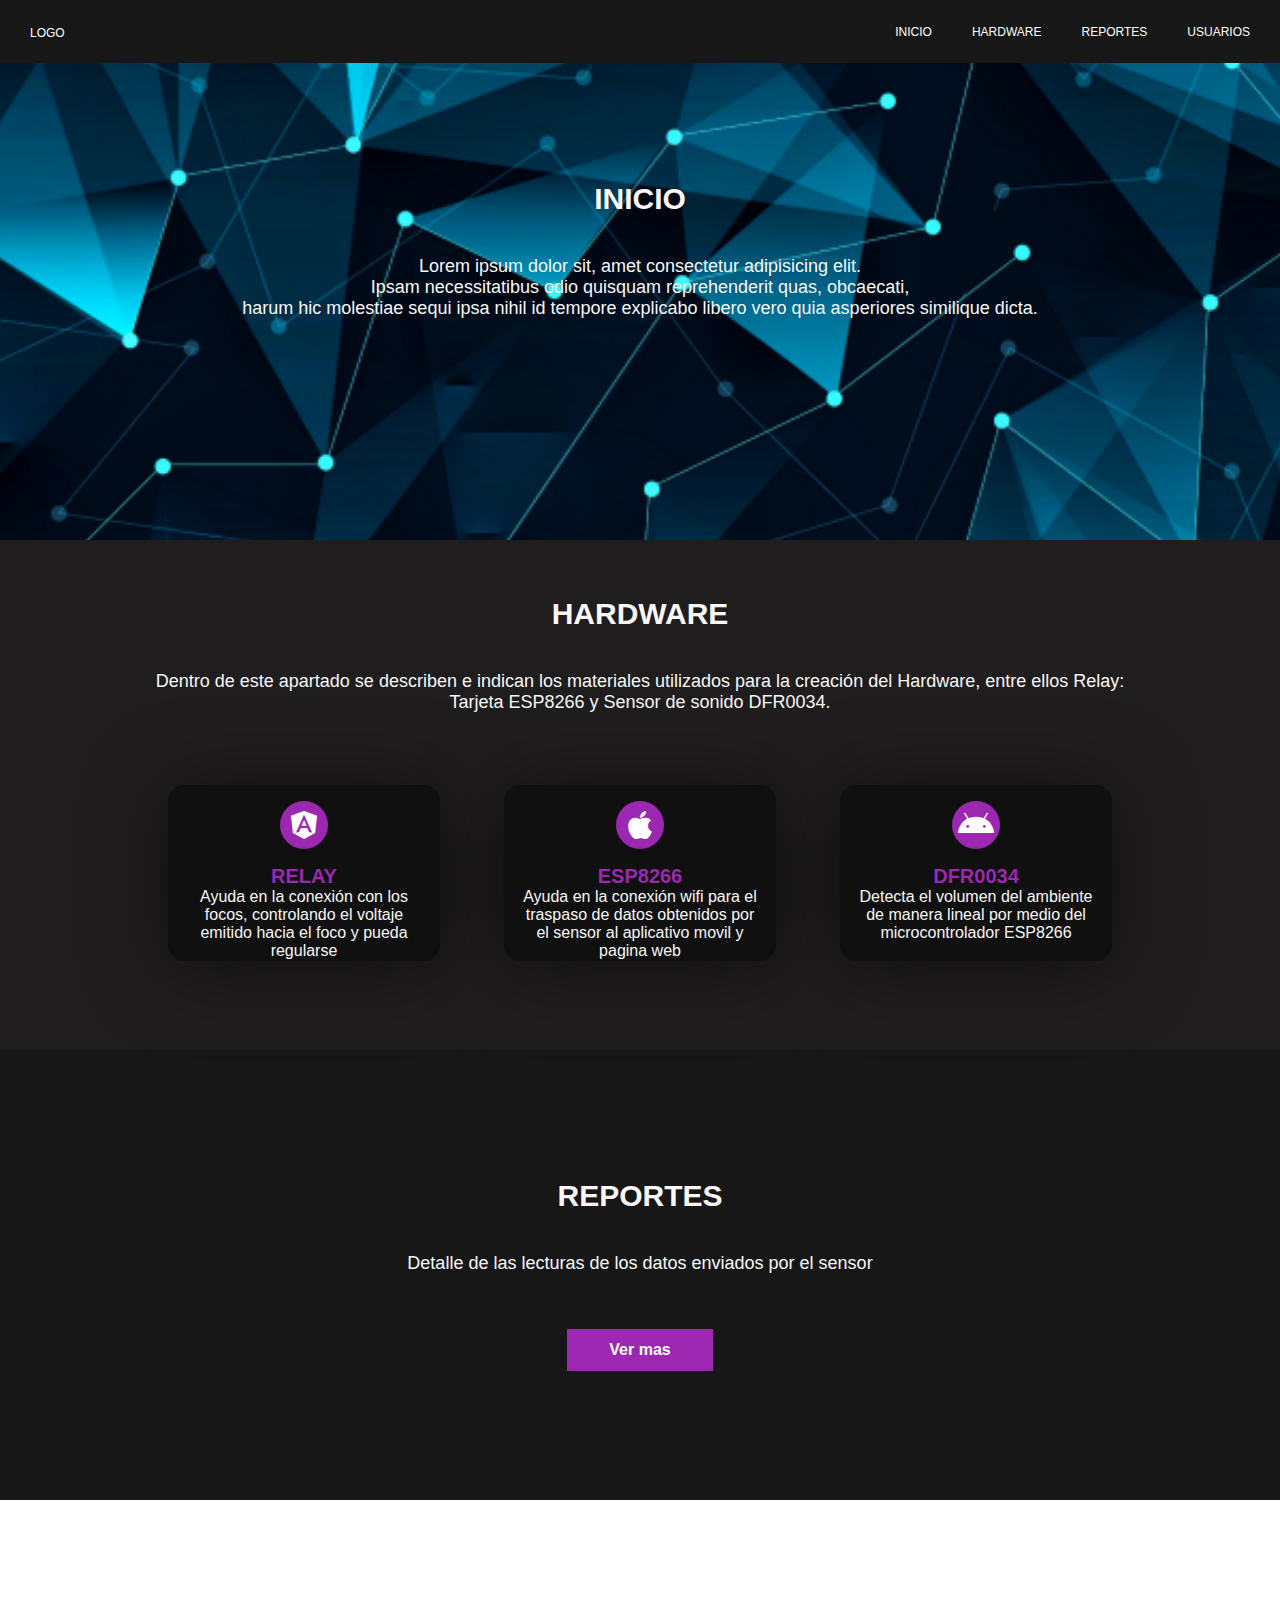
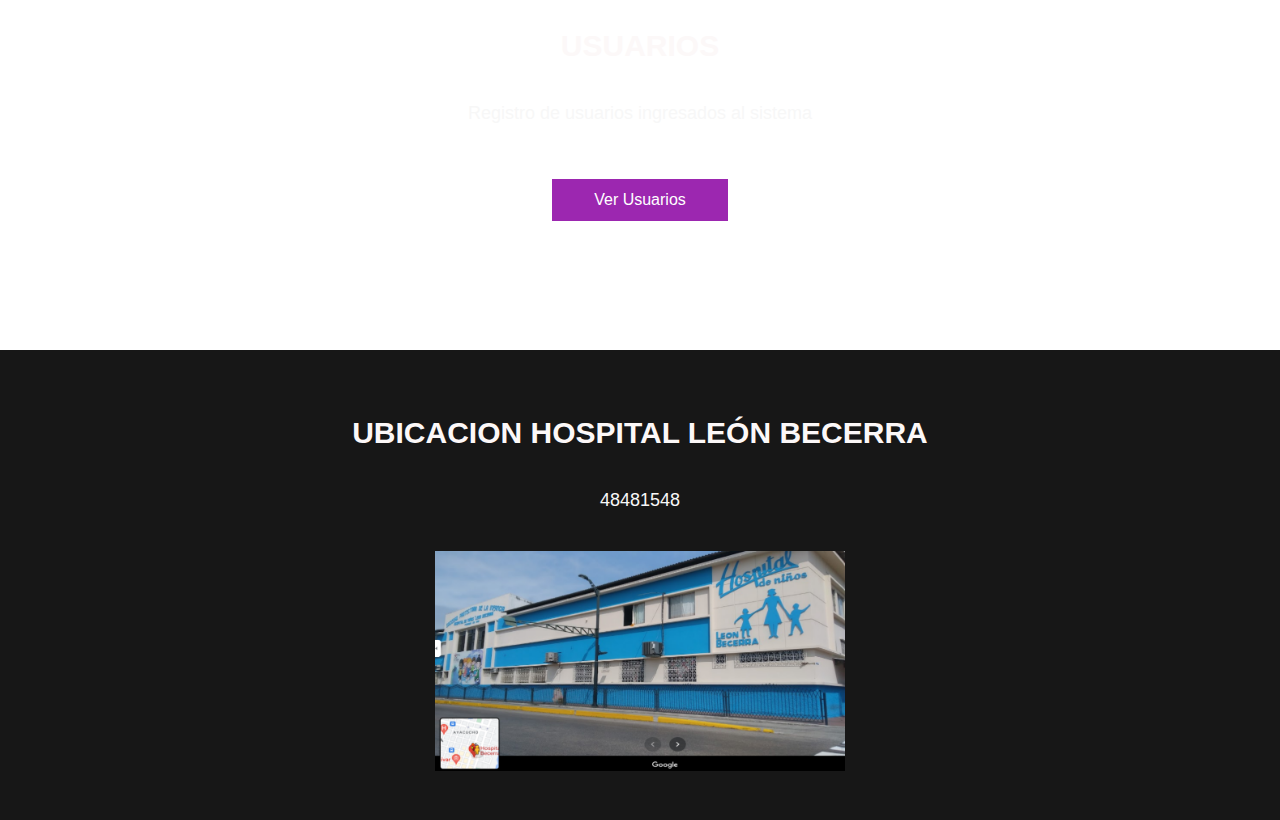
<file: pageweb/index.html>
<!DOCTYPE html>
<html lang="en">
<head>
    <meta charset="UTF-8">
    <meta http-equiv="X-UA-Compatible" content="IE=edge">
    <meta name="viewport" content="width=device-width, initial-scale=1.0">
    <link rel="stylesheet" href="https://cdnjs.cloudflare.com/ajax/libs/font-awesome/5.15.1/css/all.min.css">
    <link rel="stylesheet" href="style.css">
    <title>Decibelimetro</title>

</head>
<body>

    <div class="head">

        <div class="logo">
            <a href="#">Logo</a>
        </div>

        <nav class="navbar">
            <a href="#">Inicio</a>
            <a href="#">Hardware</a>
            <a href="#">Reportes</a>
            <a href="#">Usuarios</a>
            
        </nav>

    </div>

    <header class="content header">
        <h2 class="title">Inicio</h2>
        <p>
            Lorem ipsum dolor sit, amet consectetur adipisicing elit. <br> Ipsam necessitatibus odio quisquam reprehenderit quas, 
             obcaecati,<br> harum hic molestiae sequi ipsa nihil id tempore explicabo 
            libero vero quia asperiores similique dicta.
        </p>
    </header>

    <section class="content sau">

        <h2 class="title">Hardware</h2>
        <p>Dentro de este apartado se describen e indican los materiales utilizados 
            para la creación del Hardware, entre ellos Relay:
             Tarjeta ESP8266 y Sensor de sonido DFR0034.</p>
            
        
        <div class="box-container">

            <div class="box">
                <i class="fab fa-angular"></i>
                <h3>RELAY</h3>
                <p>Ayuda en la conexión con los focos, controlando el voltaje
                    emitido hacia el foco y pueda regularse</p>
            </div>
            <div class="box">
                <i class="fab fa-apple"></i>
                <h3>ESP8266</h3>
                <p>Ayuda en la conexión wifi para el traspaso de datos obtenidos
                    por el sensor al aplicativo movil y pagina web</p>
            </div>
            <div class="box">
                <i class="fab fa-android"></i>
                <h3>DFR0034</h3>
                <p>Detecta el volumen del ambiente de manera lineal por medio del microcontrolador 
                    ESP8266</p>
            </div>

        </div>

    </section>

    <section class="content about">

        <h2 class="title">Reportes</h2>
        <p>Detalle de las lecturas de los datos enviados por el sensor</p>
        <b href="https://www.google.com.mx" class="btn">Ver mas</b>

    </section>

    <section class="content price">

        <article class="contain">
            <h2 class="title">Usuarios</h2>
            <p>Registro de usuarios ingresados al sistema</p>

            <a href="" class="btn">Ver Usuarios</a>

        </article>

    </section>

    <section class="content contact">
        <h2 class="title">Ubicacion Hospital León Becerra</h2>
        <p>48481548</p>
        <figure class="map">
            <img src="img/ubi.png" height="220px" width="100%" alt="mapa">
        </figure>
    </section>
    
</body>
</html>
</file>
<file: pageweb/style.css>
*{
    margin: 0;
    padding: 0;
    border: 0;
    font-size: 100%;
    vertical-align: baseline;
}

body {
    text-align: center;
    font-family: sans-serif;
}

.head {
    display: flex;
    align-items: center;
    justify-content: space-between;
    height: 63px;
    background: #171717;
    position: fixed;
    width: 100%;
    z-index: 100;
}

.navbar {
    display: flex;
    margin-right: 10px;
}

.logo {
    margin-left: 30px;
}

.logo a {
    text-decoration: none;
    color: white/*rgb(243, 60, 60)*/;
    text-transform: uppercase;
    font-size: 12px;
}

.navbar a {
    display: block;
    padding: 20px 20px;
    color: white/*rgb(224, 42, 42);*/;
    text-decoration: none;
    text-transform: uppercase;
    font-size: 12px;
}

.navbar a:hover {
    background: #3f3f3f39;
}

.header {
    display: flex;
    justify-content: center;
    align-items: center;

}

.header {
    height: 60vh !important;
    background: url(img/fondo4.png) no-repeat center;
    background-attachment: fixed;
    background-size: cover;
}

.title {
    margin-bottom: 40px;
    font-size: 30px;
    font-weight: 600;
    text-transform: uppercase;
    color: rgb(252, 248, 248);
}

p {
    margin-bottom: 40px;
    font-size: 18px;
    color: rgb(247, 247, 247);
    padding: 0 100px;
}

.btn {
    display: inline-block;
    margin-top: 15px;
    padding: 10px 40px;
    border: 2px solid #9c27b0;
    color: #fff;
    text-decoration: none;
    background: #9c27b0;
}

.btn:hover {
    background: none;
    
}

.btn-home {
    display: flex;
}

.btn-home a {
    margin: 0 10px;
}


.content {
    height: 50vh;
    display: flex;
    flex-direction: column;
    justify-content: center;
    align-items: center;
}

.sau {
    padding: 30px;
    background: #1f1d1d
}

.box-container {
    display: flex;
    justify-content: center;
    flex-wrap: wrap;
    text-align: center;

}

.box-container .box {
    height: 11rem;
    width: 17rem;
    background: #101010;
    text-align: center;
    border-radius: 1rem;
    box-shadow: 0 .3rem 5rem rgba(0, 0 , 0, .5);
    margin: 2rem;   
}

.box-container .box i {
    height: 3rem;
    width: 3rem;
    line-height: 3rem;
    text-align: center;
    border-radius: 50%;
    color: #fff;
    background: #9c27b0;
    font-size: 2rem;
    margin: 1rem 0;

}

.box-container .box h3 {
    font-size: 20px;
    color: #9c27b0;

}


.box-container .box p {
    padding: 0 15px;
    font-size: 16px;
}

.about {
    background: #171717;
}

.price {
    background: url(img/fondo4.png) no-repeat center;
    background-attachment: fixed;
    background-size: cover;
    text-align: center;
}

.b {
    display: block;
    width: 67px;
    font-family: Arial, Helvetica, sans-serif;
    font-weight: 700;
    border-radius: 10px;
    margin: 150px 30px;
    padding: 15px 30px;
    background-color: #7A36D4;
}
.contact {
    padding-top: 20px;
    background: #171717;
    padding-bottom: 0;
}


@media (max-width: 768px) {

    .title {
        margin-bottom: 0;
        font-size: 40px;
    }

    .sau {
        height: 100vh;
    }

    .navbar {
        display: none;
    }
   
    
}
</file>
